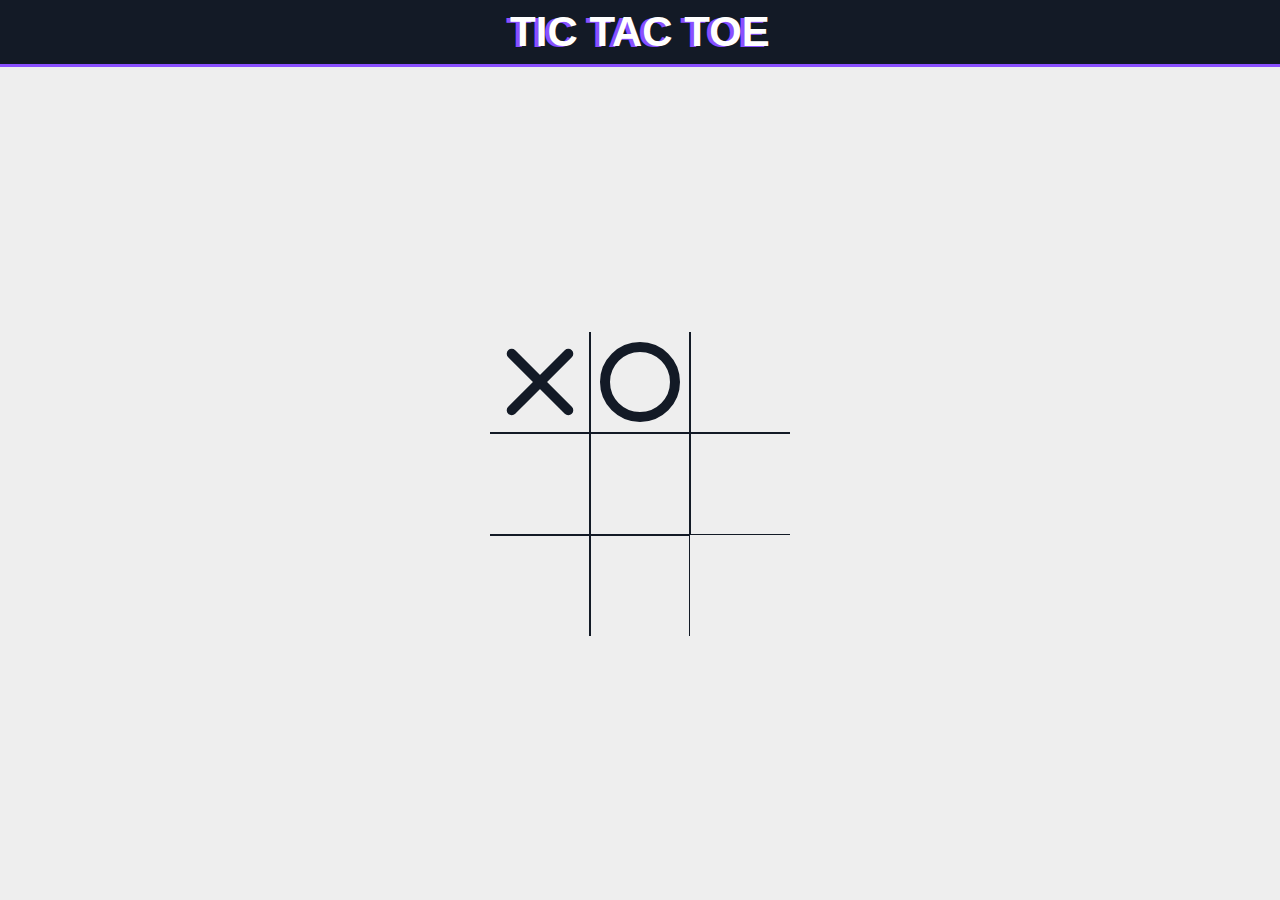
<file: ticTacToe/index.html>
<!DOCTYPE html>
<!--[if lt IE 7]>      <html class="no-js lt-ie9 lt-ie8 lt-ie7"> <![endif]-->
<!--[if IE 7]>         <html class="no-js lt-ie9 lt-ie8"> <![endif]-->
<!--[if IE 8]>         <html class="no-js lt-ie9"> <![endif]-->
<!--[if gt IE 8]>      <html class="no-js"> <!--<![endif]-->
<html lang="en">
    <head>
        <meta charset="utf-8">
        <meta http-equiv="X-UA-Compatible" content="IE=edge">
        <title>Tic Tac Toe</title>
        <meta name="description" content="">
        <meta name="viewport" content="width=device-width, initial-scale=1.0">
        <link rel="stylesheet" href="main.css" />
    </head>
    <body>
        <header>
            <h1>Tic Tac Toe</h1>
        </header>
        <main>
            <section class="board turn-o" id="board">
                <div class="cell x"></div>
                <div class="cell o"></div>
                <div class="cell"></div>
                <div class="cell"></div>
                <div class="cell"></div>
                <div class="cell"></div>
                <div class="cell"></div>
                <div class="cell"></div>

            </section>
        </main>
        
        <script src="" async defer></script>
    </body>
</html>
</file>
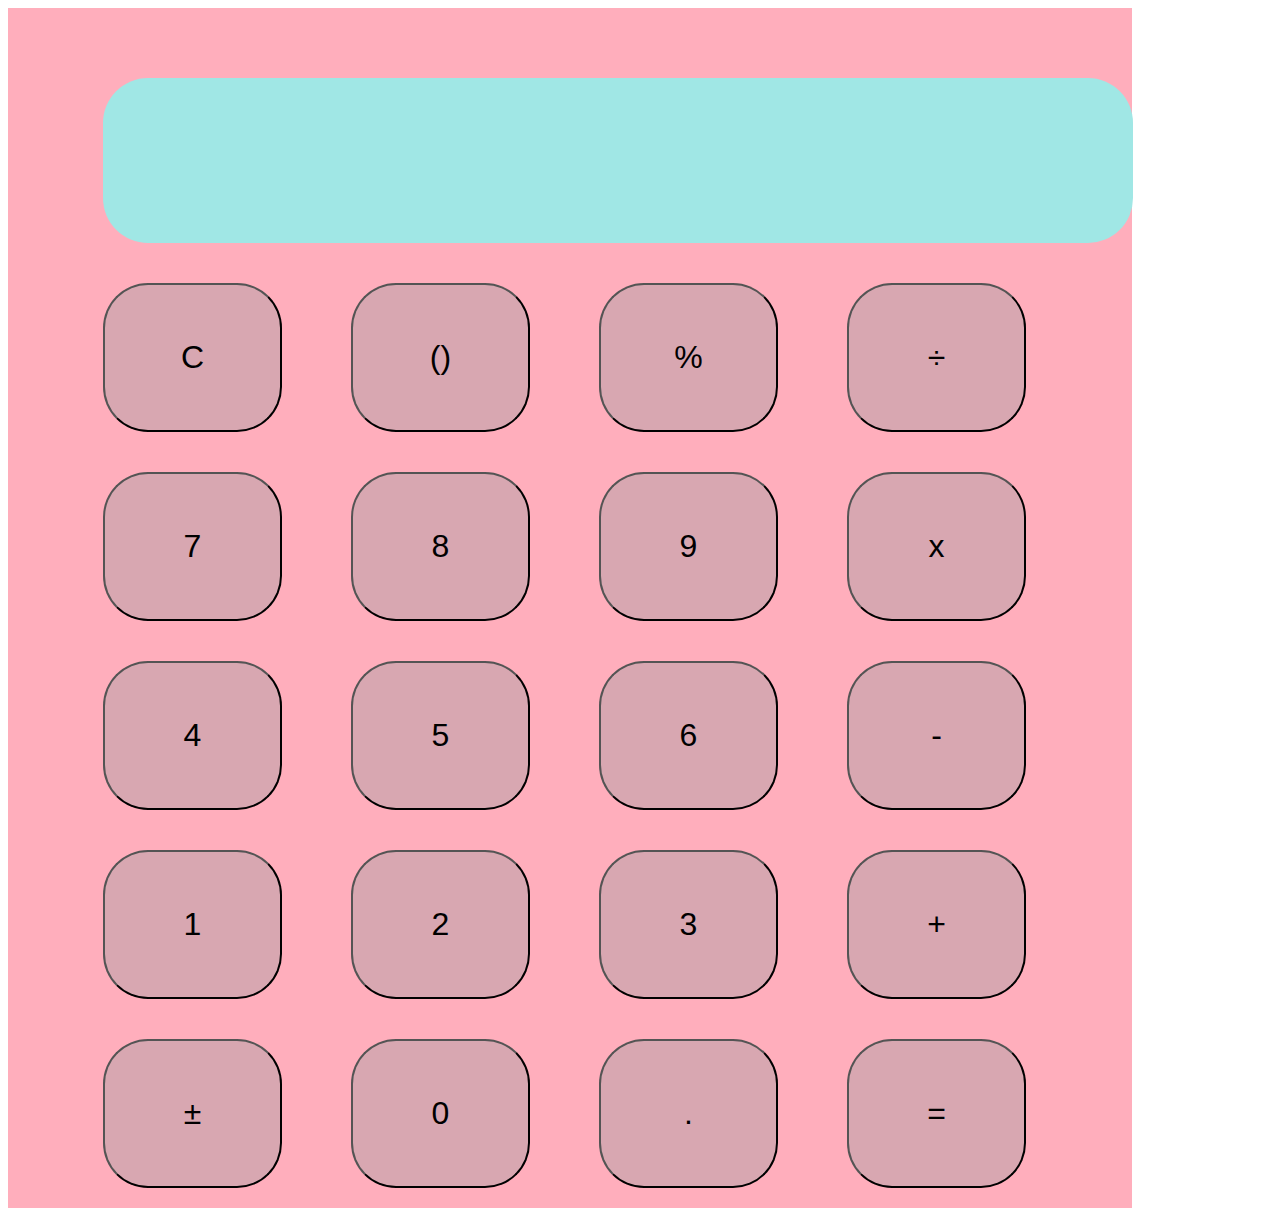
<file: calculator/calculator.html>
<!DOCTYPE HTML>

<HTML>
    <meta charset="UTF-8">
    <meta name="viewport" content="width=device-width, initial-scale=1.0">
    <link rel="stylesheet" href="style.css">

<HEAD>
    <title>Calculator</title>
</HEAD>

<body>
    <div>
    <form>
        <input id="cal" class="cal" disabled>
    </form>

    <input type="button" value='C' onClick="cal.value=''">
    <input type="button" value='()' onClick="">
    <input type="button" value='%' onClick="cal.value+='%'">
    <input type="button" value='&#247' onClick="cal.value+=1">

    <br>
    <input type="button" value='7' onClick="cal.value+='7'">
    <input type="button" value='8' onClick="cal.value+='8'">
    <input type="button" value='9' onClick="cal.value+='9'">
    <input type="button" value='x' onClick="cal.value+='*'">

    <br>
   <input type="button" value='4' onClick="cal.value+='4'">
    <input type="button" value='5' onClick="cal.value+='5'">
    <input type="button" value='6' onClick="cal.value+='6'">
    <input type="button" value='-' onClick="cal.value+='-'">
    
    <br>
    <input type="button" value='1' onClick="cal.value+='1'">
    <input type="button" value='2' onClick="cal.value+='2'">
    <input type="button" value='3' onClick="cal.value+='3'">
    <input type="button" value='+' onClick="cal.value+='+' ">
    <br>
    <input type="button" value='&#177' onClick="">
    <input type="button" value='0' onClick="cal.value+='0'">
    <input type="button" value='.' onClick="cal.value+='.'">
    <input type="button" value='=' onClick="cal.value= eval(cal.value)">
    </div>
</body>

</HTML>
</file>
<file: ticTacToe/main.css>
:root{
    --primary: #8A4FFF;
    --dark: #131A26;
    --grey: #CCC;
    --light: #EEE;
}

*{
    margin: 0;
    padding: 0;
    box-sizing: border-box;
    font-family: sans-serif;
}

body{
    background-color: var(--light);
    display: flex;
    flex-direction: column;
    min-height: 100vh;
}
header{
    background-color: var(--dark);
    padding: 8px;
    justify-content: center;
    align-items: center;
    display: flex;
    border-bottom: 3px solid var(--primary);
}

header h1{
    color: #fff;
    font-size: 42px;
    text-transform: uppercase;
    text-shadow: -4px 1px var(--primary);
}

main{
    display: flex;
    align-items: center;
    justify-content: center;
    flex: 1 1 0%;
}

.board{
    display: grid;
    grid-template-columns: repeat(3,auto)
}

.cell{
    position: relative;
    border: 1px solid var(--dark);
    width: 100px;
    padding-top: 100%;
    cursor: pointer;
}

.cell:nth-child(1),
.cell:nth-child(2),
.cell:nth-child(3){
    border-top: none;
}
.cell:nth-child(1),
.cell:nth-child(4),
.cell:nth-child(7){
    border-left: none;
}
.cell:nth-child(7),
.cell:nth-child(8),
.cell:nth-child(9){
    border-bottom: none;
}
.cell:nth-child(3),
.cell:nth-child(6),
.cell:nth-child(9){
    border-right: none;
}

.cell.x,
.cell.o{
    cursor: not-allowed;
}

.cell.x::after,
.cell.x::before,
.board.turn-x .cell:not(.x):not(.o):hover::after,
.board.turn-x .cell:not(.x):not(.o):hover::before    {
    content: '';
    display: block;
    position: absolute;
    top: 50%;
    left: 50%;
    width: 10px;
    height: 90px;
    background-color: var(--dark);
    border-radius: 99px;
}
.cell.x::before, 
.board.turn-x .cell::before{
    transform:translate(-50%,-50%) rotate(45deg);
}
.cell.x::after,
.board.turn-x .cell::after{
    transform:translate(-50%,-50%) rotate(-45deg);
}

.cell.o::before,
.board.turn-o .cell:hover:before{
    content: '';
    display: block;
    position: absolute;
    top: 50%;
    left: 50%;
    transform: translate(-50%, -50%);
    width: 60px;
    height: 60px;
    border: 10px solid var(--dark);
    border-radius: 50%;
}
.board.turn-x .cell:not(.x):not(.o)::after,
.board.turn-x .cell:not(.x):not(.o)hover::before{ 
    background: var(--grey);
}

.board.turn-o .cell:not(.x):not(.o)hover::before{ 
    background: var(--grey);
}
</file>
<file: calculator/style.css>
div{
    padding-right: 50px;
    padding-left: 50px;
    border-top-width: 50px;
    padding-top: 50px;
    width: 1024px;
    height: 720px;
    background-color: #FFAEBC;
    height: 1150px
}
.cal{
    width: 940px;
    height: 75px;
    background: #A0E7E5;
    border: black;
    border-radius: 45px;
    margin-bottom: 20px;
}

input{
    padding: 45px;
    font-size: xx-large;
    border-radius: 45px;
    background-color: #D8A7B1;
    margin: 20px;
    width: 179px;
    height: 149px;
    margin-left: 45px;

}
</file>
